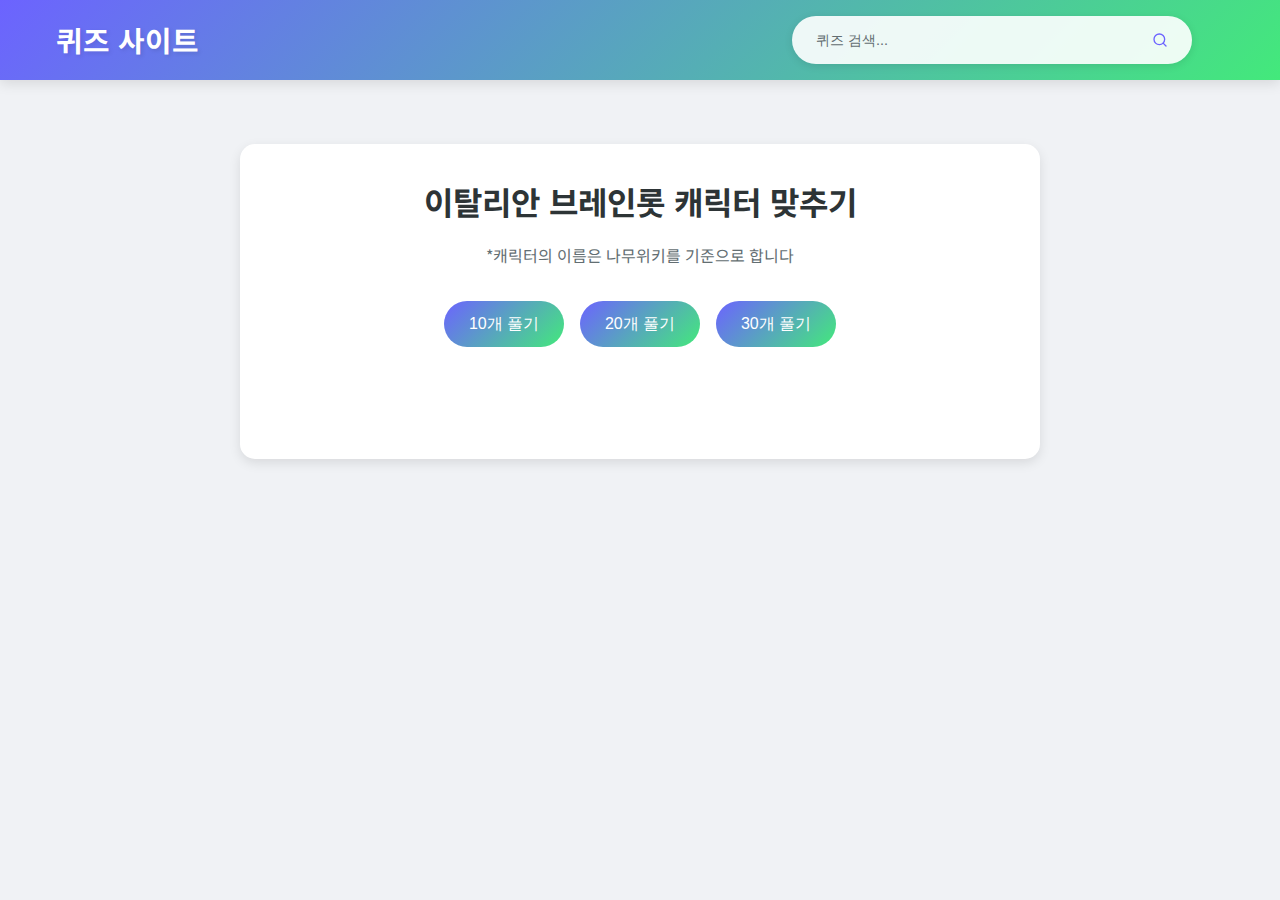
<file: web_project/quiz1.html>
<!DOCTYPE html>
<html lang="ko">
<head>
    <meta charset="UTF-8">
    <meta name="viewport" content="width=device-width, initial-scale=1.0">
    <title>이탈리안 브레인롯 캐릭터 맞추기 - 퀴즈 사이트</title>
    <link rel="preconnect" href="https://fonts.googleapis.com">
    <link rel="preconnect" href="https://fonts.gstatic.com" crossorigin>
    <link href="https://fonts.googleapis.com/css2?family=Noto+Sans+KR:wght@400;500;700&display=swap" rel="stylesheet">
    <link rel="stylesheet" href="styles.css">
    <link rel="stylesheet" href="quiz.css">
</head>
<body>
    <header>
        <nav>
            <a href="index.html" class="logo">퀴즈 사이트</a>
            <div class="search-container">
                <input type="text" id="searchInput" placeholder="퀴즈 검색...">
                <button id="searchButton">
                    <svg xmlns="http://www.w3.org/2000/svg" width="16" height="16" viewBox="0 0 24 24" fill="none" stroke="currentColor" stroke-width="2" stroke-linecap="round" stroke-linejoin="round">
                        <circle cx="11" cy="11" r="8"></circle>
                        <line x1="21" y1="21" x2="16.65" y2="16.65"></line>
                    </svg>
                </button>
            </div>
        </nav>
    </header>

    <main class="quiz-page">
        <div class="quiz-container">
            <h1 class="quiz-title">이탈리안 브레인롯 캐릭터 맞추기</h1>
            <p class="quiz-description">*캐릭터의 이름은 나무위키를 기준으로 합니다</p>
            
            <div class="quiz-options">
                <button class="quiz-option" onclick="startQuiz(10)">10개 풀기</button>
                <button class="quiz-option" onclick="startQuiz(20)">20개 풀기</button>
                <button class="quiz-option" onclick="startQuiz(30)">30개 풀기</button>
            </div>

            <div class="quiz-content" id="quizContent">
                <!-- 퀴즈 내용이 여기에 동적으로 추가됩니다 -->
            </div>

            <div class="quiz-result" id="quizResult" style="display: none;">
                <h2>퀴즈 결과</h2>
                <p>맞춘 개수: <span id="correctCount">0</span></p>
                <p>정답률: <span id="accuracy">0</span>%</p>
                <button onclick="restartQuiz()">다시 풀기</button>
            </div>
        </div>
    </main>

    <script src="quiz.js"></script>
</body>
</html>
</file>
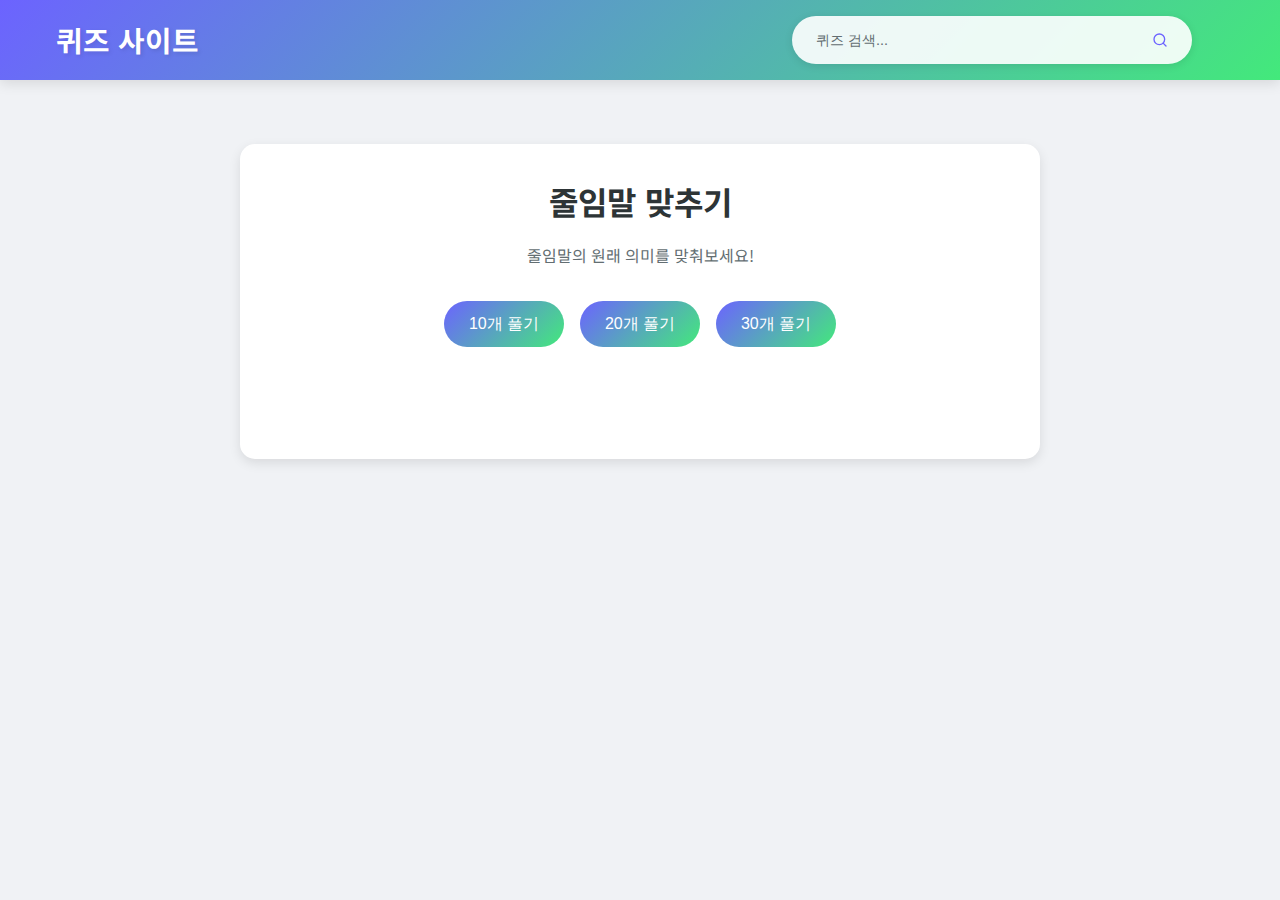
<file: web_project/quiz2.html>
<!DOCTYPE html>
<html lang="ko">
<head>
    <meta charset="UTF-8">
    <meta name="viewport" content="width=device-width, initial-scale=1.0">
    <title>캐치 티니핑 티니핑 맞추기 - 퀴즈 사이트</title>
    <link rel="preconnect" href="https://fonts.googleapis.com">
    <link rel="preconnect" href="https://fonts.gstatic.com" crossorigin>
    <link href="https://fonts.googleapis.com/css2?family=Noto+Sans+KR:wght@400;500;700&display=swap" rel="stylesheet">
    <link rel="stylesheet" href="styles.css">
    <link rel="stylesheet" href="quiz.css">
</head>
<body>
    <header>
        <nav>
            <a href="index.html" class="logo">퀴즈 사이트</a>
            <div class="search-container">
                <input type="text" id="searchInput" placeholder="퀴즈 검색...">
                <button id="searchButton">
                    <svg xmlns="http://www.w3.org/2000/svg" width="16" height="16" viewBox="0 0 24 24" fill="none" stroke="currentColor" stroke-width="2" stroke-linecap="round" stroke-linejoin="round">
                        <circle cx="11" cy="11" r="8"></circle>
                        <line x1="21" y1="21" x2="16.65" y2="16.65"></line>
                    </svg>
                </button>
            </div>
        </nav>
    </header>

    <main class="quiz-page">
        <div class="quiz-container">
            <h1 class="quiz-title">줄임말 맞추기</h1>
            <p class="quiz-description">줄임말의 원래 의미를 맞춰보세요!</p>
            
            <div class="quiz-options">
                <button class="quiz-option" onclick="startQuiz(10)">10개 풀기</button>
                <button class="quiz-option" onclick="startQuiz(20)">20개 풀기</button>
                <button class="quiz-option" onclick="startQuiz(30)">30개 풀기</button>
            </div>

            <div class="quiz-content" id="quizContent">
                <!-- 퀴즈 내용이 여기에 동적으로 추가됩니다 -->
            </div>

            <div class="quiz-result" id="quizResult" style="display: none;">
                <h2>퀴즈 결과</h2>
                <p>맞춘 개수: <span id="correctCount">0</span></p>
                <p>정답률: <span id="accuracy">0</span>%</p>
                <button onclick="restartQuiz()">다시 풀기</button>
            </div>
        </div>
    </main>

    <script src="quiz2.js"></script>
</body>
</html>
</file>
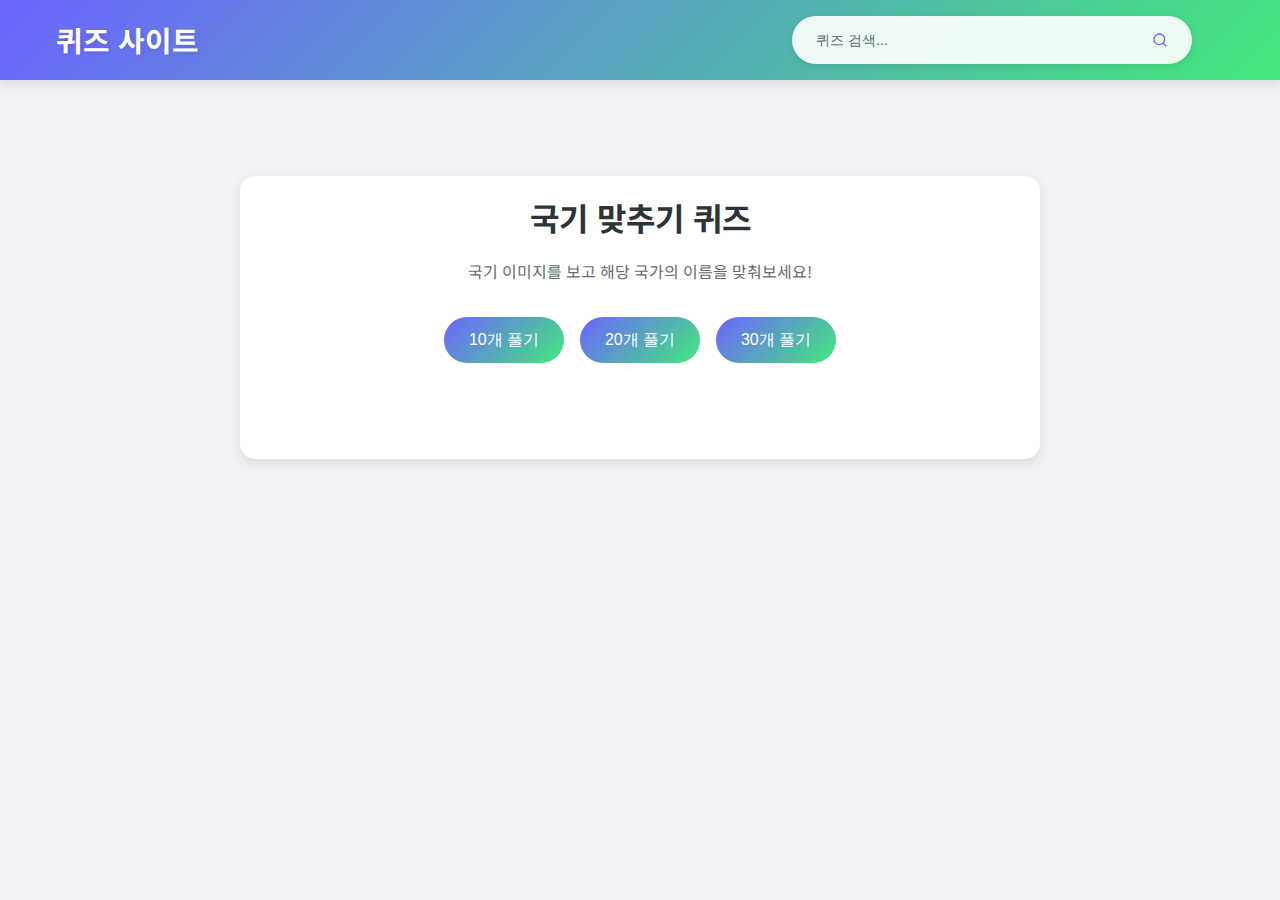
<file: web_project/quiz3.html>
<!DOCTYPE html>
<html lang="ko">
<head>
    <meta charset="UTF-8">
    <meta name="viewport" content="width=device-width, initial-scale=1.0">
    <title>국기 맞추기 퀴즈 - 퀴즈 사이트</title>
    <link rel="preconnect" href="https://fonts.googleapis.com">
    <link rel="preconnect" href="https://fonts.gstatic.com" crossorigin>
    <link href="https://fonts.googleapis.com/css2?family=Noto+Sans+KR:wght@400;500;700&display=swap" rel="stylesheet">
    <link rel="stylesheet" href="styles.css">
    <link rel="stylesheet" href="quiz.css">
    <style>
        .quiz-container {
            max-width: 800px;
            margin: 2rem auto;
            padding: 1rem;
        }
        .flag-image {
            width: 100%;
            max-width: 400px;
            height: auto;
            margin: 1rem 0;
            border: 1px solid #ddd;
            border-radius: 8px;
        }
        .answer-input {
            width: 100%;
            padding: 0.8rem;
            margin: 1rem 0;
            border: 2px solid #ddd;
            border-radius: 4px;
            font-size: 1rem;
        }
        .submit-btn {
            background-color: #4CAF50;
            color: white;
            padding: 0.8rem 1.5rem;
            border: none;
            border-radius: 4px;
            cursor: pointer;
            font-size: 1rem;
        }
        .submit-btn:hover {
            background-color: #45a049;
        }
        .result-message {
            margin-top: 1rem;
            padding: 1rem;
            border-radius: 4px;
            display: none;
        }
        .correct {
            background-color: #dff0d8;
            color: #3c763d;
        }
        .incorrect {
            background-color: #f2dede;
            color: #a94442;
        }
    </style>
</head>
<body>
    <header>
        <nav>
            <a href="index.html" class="logo">퀴즈 사이트</a>
            <div class="search-container">
                <input type="text" id="searchInput" placeholder="퀴즈 검색...">
                <button id="searchButton">
                    <svg xmlns="http://www.w3.org/2000/svg" width="16" height="16" viewBox="0 0 24 24" fill="none" stroke="currentColor" stroke-width="2" stroke-linecap="round" stroke-linejoin="round">
                        <circle cx="11" cy="11" r="8"></circle>
                        <line x1="21" y1="21" x2="16.65" y2="16.65"></line>
                    </svg>
                </button>
            </div>
        </nav>
    </header>

    <main class="quiz-page">
        <div class="quiz-container">
            <h1 class="quiz-title">국기 맞추기 퀴즈</h1>
            <p class="quiz-description">국기 이미지를 보고 해당 국가의 이름을 맞춰보세요!</p>
            
            <div class="quiz-options">
                <button class="quiz-option" onclick="startQuiz(10)">10개 풀기</button>
                <button class="quiz-option" onclick="startQuiz(20)">20개 풀기</button>
                <button class="quiz-option" onclick="startQuiz(30)">30개 풀기</button>
            </div>

            <div class="quiz-content" id="quizContent">
                <!-- 퀴즈 내용이 여기에 동적으로 추가됩니다 -->
            </div>

            <div class="quiz-result" id="quizResult" style="display: none;">
                <h2>퀴즈 결과</h2>
                <p>맞춘 개수: <span id="correctCount">0</span></p>
                <p>정답률: <span id="accuracy">0</span>%</p>
                <button onclick="restartQuiz()">다시 풀기</button>
            </div>
        </div>
    </main>

    <script src="quiz3.js"></script>
</body>
</html>
</file>
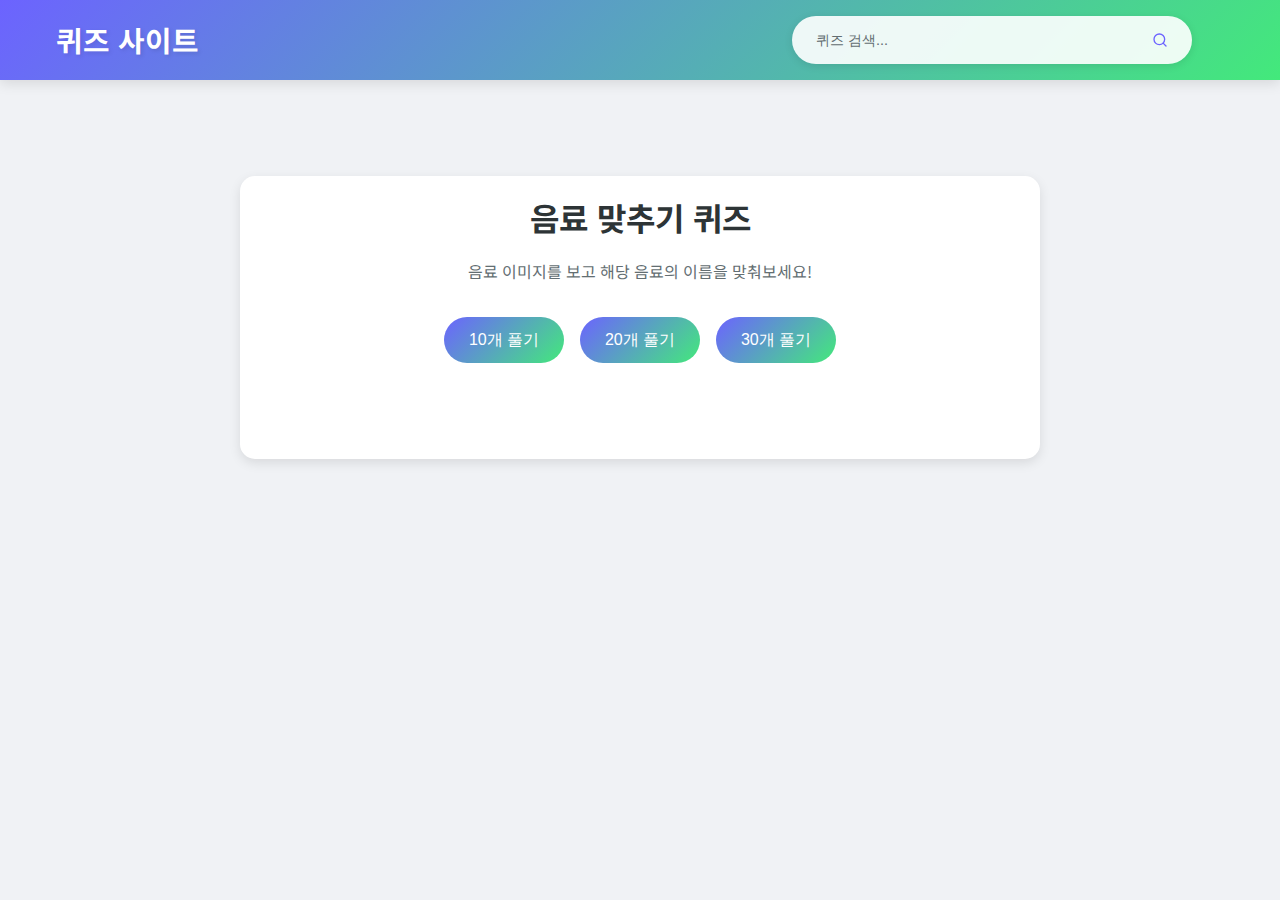
<file: web_project/quiz4.html>
<!DOCTYPE html>
<html lang="ko">
<head>
    <meta charset="UTF-8">
    <meta name="viewport" content="width=device-width, initial-scale=1.0">
    <title>음료 맞추기 퀴즈 - 퀴즈 사이트</title>
    <link rel="preconnect" href="https://fonts.googleapis.com">
    <link rel="preconnect" href="https://fonts.gstatic.com" crossorigin>
    <link href="https://fonts.googleapis.com/css2?family=Noto+Sans+KR:wght@400;500;700&display=swap" rel="stylesheet">
    <link rel="stylesheet" href="styles.css">
    <link rel="stylesheet" href="quiz.css">
    <style>
        .quiz-container {
            max-width: 800px;
            margin: 2rem auto;
            padding: 1rem;
        }
        .drink-image {
            width: 100%;
            max-width: 400px;
            height: auto;
            margin: 1rem 0;
            border: 1px solid #ddd;
            border-radius: 8px;
            position: relative;
        }
        .drink-image::after {
            content: '';
            position: absolute;
            bottom: 0;
            left: 0;
            right: 0;
            height: 30%;
            background: linear-gradient(to bottom, 
                rgba(255, 255, 255, 0) 0%,
                rgba(255, 255, 255, 0.3) 20%,
                rgba(255, 255, 255, 0.6) 40%,
                rgba(255, 255, 255, 0.8) 60%,
                rgba(255, 255, 255, 0.9) 80%,
                rgba(255, 255, 255, 1) 100%
            );
            pointer-events: none;
        }
        .drink-image::before {
            content: '';
            position: absolute;
            top: 0;
            left: 0;
            right: 0;
            height: 30%;
            background: linear-gradient(to top, 
                rgba(255, 255, 255, 0) 0%,
                rgba(255, 255, 255, 0.3) 20%,
                rgba(255, 255, 255, 0.6) 40%,
                rgba(255, 255, 255, 0.8) 60%,
                rgba(255, 255, 255, 0.9) 80%,
                rgba(255, 255, 255, 1) 100%
            );
            pointer-events: none;
        }
        .drink-image.blur-text {
            filter: blur(8px);
            -webkit-mask-image: linear-gradient(to bottom, transparent 0%, transparent 100%);
            mask-image: linear-gradient(to bottom, transparent 0%, transparent 100%);
        }
        .drink-image.blur-text::after {
            content: '';
            position: absolute;
            top: 0;
            left: 0;
            right: 0;
            bottom: 0;
            background: inherit;
            filter: blur(8px);
            z-index: -1;
        }
        .answer-input {
            width: 100%;
            padding: 0.8rem;
            margin: 1rem 0;
            border: 2px solid #ddd;
            border-radius: 4px;
            font-size: 1rem;
        }
        .submit-btn {
            background-color: #4CAF50;
            color: white;
            padding: 0.8rem 1.5rem;
            border: none;
            border-radius: 4px;
            cursor: pointer;
            font-size: 1rem;
        }
        .submit-btn:hover {
            background-color: #45a049;
        }
        .result-message {
            margin-top: 1rem;
            padding: 1rem;
            border-radius: 4px;
            display: none;
        }
        .correct {
            background-color: #dff0d8;
            color: #3c763d;
        }
        .incorrect {
            background-color: #f2dede;
            color: #a94442;
        }
        .answer-sheet {
            margin-top: 2rem;
            padding: 1rem;
            background-color: #f8f9fa;
            border-radius: 8px;
        }
        .answer-list {
            display: grid;
            grid-template-columns: repeat(2, 1fr);
            gap: 1rem;
        }
        .answer-item {
            padding: 1rem;
            border: 1px solid #ddd;
            border-radius: 4px;
            background-color: white;
        }
        .question-number {
            font-weight: bold;
            margin-bottom: 0.5rem;
            color: #333;
        }
        .answer-info {
            display: flex;
            flex-direction: column;
            gap: 0.5rem;
        }
        .drink-image-container {
            width: 100%;
        }
        .drink-image-container img {
            width: 100%;
            height: auto;
            border-radius: 4px;
        }
        .answer-details {
            width: 100%;
        }
        .answer-details p {
            margin: 0.25rem 0;
            color: #666;
        }
        .answer-item.correct {
            border-left: 4px solid #4CAF50;
        }
        .answer-item.incorrect {
            border-left: 4px solid #f44336;
        }
    </style>
</head>
<body>
    <header>
        <nav>
            <a href="index.html" class="logo">퀴즈 사이트</a>
            <div class="search-container">
                <input type="text" id="searchInput" placeholder="퀴즈 검색...">
                <button id="searchButton">
                    <svg xmlns="http://www.w3.org/2000/svg" width="16" height="16" viewBox="0 0 24 24" fill="none" stroke="currentColor" stroke-width="2" stroke-linecap="round" stroke-linejoin="round">
                        <circle cx="11" cy="11" r="8"></circle>
                        <line x1="21" y1="21" x2="16.65" y2="16.65"></line>
                    </svg>
                </button>
            </div>
        </nav>
    </header>

    <main class="quiz-page">
        <div class="quiz-container">
            <h1 class="quiz-title">음료 맞추기 퀴즈</h1>
            <p class="quiz-description">음료 이미지를 보고 해당 음료의 이름을 맞춰보세요!</p>
            
            <div class="quiz-options">
                <button class="quiz-option" onclick="startQuiz(10)">10개 풀기</button>
                <button class="quiz-option" onclick="startQuiz(20)">20개 풀기</button>
                <button class="quiz-option" onclick="startQuiz(30)">30개 풀기</button>
            </div>

            <div class="quiz-content" id="quizContent">
                <!-- 퀴즈 내용이 여기에 동적으로 추가됩니다 -->
            </div>

            <div class="quiz-result" id="quizResult" style="display: none;">
                <h2>퀴즈 결과</h2>
                <p>맞춘 개수: <span id="correctCount">0</span></p>
                <p>정답률: <span id="accuracy">0</span>%</p>
            </div>
        </div>
    </main>

    <script src="quiz4.js"></script>
</body>
</html>
</file>
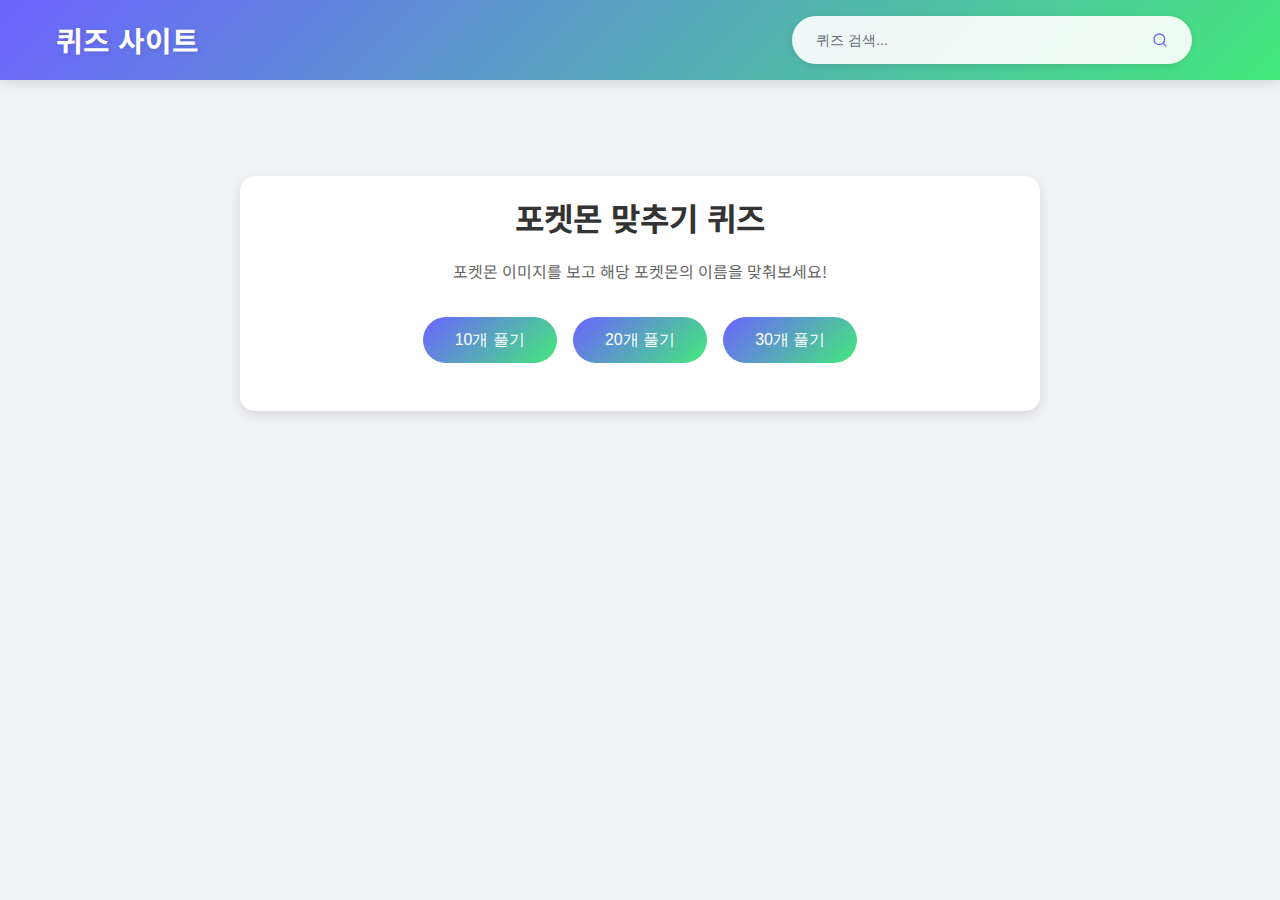
<file: web_project/quiz5.html>
<!DOCTYPE html>
<html lang="ko">
<head>
    <meta charset="UTF-8">
    <meta name="viewport" content="width=device-width, initial-scale=1.0">
    <title>포켓몬 맞추기 퀴즈 - 퀴즈 사이트</title>
    <link rel="preconnect" href="https://fonts.googleapis.com">
    <link rel="preconnect" href="https://fonts.gstatic.com" crossorigin>
    <link href="https://fonts.googleapis.com/css2?family=Noto+Sans+KR:wght@400;500;700&display=swap" rel="stylesheet">
    <link rel="stylesheet" href="styles.css">
    <link rel="stylesheet" href="quiz.css">
    <style>
        .quiz-container {
            max-width: 800px;
            margin: 2rem auto;
            padding: 1rem;
        }
        .pokemon-image {
            width: 100%;
            max-width: 400px;
            height: auto;
            margin: 1rem 0;
            border: 1px solid #ddd;
            border-radius: 8px;
            background-color: #f8f9fa;
        }
        .answer-input {
            width: 100%;
            padding: 0.8rem;
            margin: 1rem 0;
            border: 2px solid #ddd;
            border-radius: 4px;
            font-size: 1rem;
        }
        .submit-btn {
            background-color: #4CAF50;
            color: white;
            padding: 0.8rem 2rem;
            border: none;
            border-radius: 25px;
            cursor: pointer;
            font-size: 1rem;
            min-width: 120px;
            transition: all 0.3s ease;
        }
        .submit-btn:hover {
            background-color: #45a049;
            transform: scale(1.05);
        }
        .result-message {
            margin-top: 1rem;
            padding: 1rem;
            border-radius: 4px;
            display: none;
        }
        .correct {
            background-color: #dff0d8;
            color: #3c763d;
        }
        .incorrect {
            background-color: #f2dede;
            color: #a94442;
        }
        .answer-sheet {
            margin-top: 2rem;
            padding: 1rem;
            background-color: #f8f9fa;
            border-radius: 8px;
        }
        .answer-list {
            display: grid;
            grid-template-columns: repeat(2, 1fr);
            gap: 1rem;
        }
        .answer-item {
            padding: 1rem;
            border: 1px solid #ddd;
            border-radius: 4px;
            background-color: white;
        }
        .question-number {
            font-weight: bold;
            margin-bottom: 0.5rem;
            color: #333;
        }
        .answer-info {
            display: flex;
            flex-direction: column;
            gap: 0.5rem;
        }
        .pokemon-image-container {
            width: 100%;
        }
        .pokemon-image-container img {
            width: 100%;
            height: auto;
            border-radius: 4px;
        }
        .answer-details {
            width: 100%;
        }
        .answer-details p {
            margin: 0.25rem 0;
            color: #666;
        }
        .answer-item.correct {
            border-left: 4px solid #4CAF50;
        }
        .answer-item.incorrect {
            border-left: 4px solid #f44336;
        }
        .quiz-options {
            display: flex;
            gap: 1rem;
            justify-content: center;
            margin: 2rem 0;
        }
        .quiz-option {
            padding: 0.8rem 2rem;
            background-color: #4CAF50;
            color: white;
            border: none;
            border-radius: 25px;
            cursor: pointer;
            font-size: 1rem;
            min-width: 120px;
            transition: all 0.3s ease;
        }
        .quiz-option:hover {
            background-color: #45a049;
            transform: scale(1.05);
        }
        .quiz-title {
            text-align: center;
            margin-bottom: 1rem;
            color: #333;
        }
        .quiz-description {
            text-align: center;
            color: #666;
            margin-bottom: 2rem;
        }
        .loading {
            text-align: center;
            padding: 2rem;
            font-size: 1.2rem;
            color: #666;
        }
        .error {
            text-align: center;
            padding: 2rem;
            color: #dc3545;
            font-size: 1.2rem;
        }
    </style>
</head>
<body>
    <header>
        <nav>
            <a href="index.html" class="logo">퀴즈 사이트</a>
            <div class="search-container">
                <input type="text" id="searchInput" placeholder="퀴즈 검색...">
                <button id="searchButton">
                    <svg xmlns="http://www.w3.org/2000/svg" width="16" height="16" viewBox="0 0 24 24" fill="none" stroke="currentColor" stroke-width="2" stroke-linecap="round" stroke-linejoin="round">
                        <circle cx="11" cy="11" r="8"></circle>
                        <line x1="21" y1="21" x2="16.65" y2="16.65"></line>
                    </svg>
                </button>
            </div>
        </nav>
    </header>

    <main class="quiz-page">
        <div class="quiz-container">
            <h1 class="quiz-title">포켓몬 맞추기 퀴즈</h1>
            <p class="quiz-description">포켓몬 이미지를 보고 해당 포켓몬의 이름을 맞춰보세요!</p>
            
            <div class="quiz-options">
                <button class="quiz-option" onclick="startQuiz(10)">10개 풀기</button>
                <button class="quiz-option" onclick="startQuiz(20)">20개 풀기</button>
                <button class="quiz-option" onclick="startQuiz(30)">30개 풀기</button>
            </div>

            <div class="quiz-content" id="quizContent" style="display: none;">
                <!-- 퀴즈 내용이 여기에 동적으로 추가됩니다 -->
            </div>

            <div class="quiz-result" id="quizResult" style="display: none;">
                <h2>퀴즈 결과</h2>
                <p>맞춘 개수: <span id="correctCount">0</span></p>
                <p>정답률: <span id="accuracy">0</span>%</p>
                <button onclick="restartQuiz()" class="submit-btn">다시 풀기</button>
            </div>
        </div>
    </main>

    <script src="quiz5.js"></script>
</body>
</html>
</file>
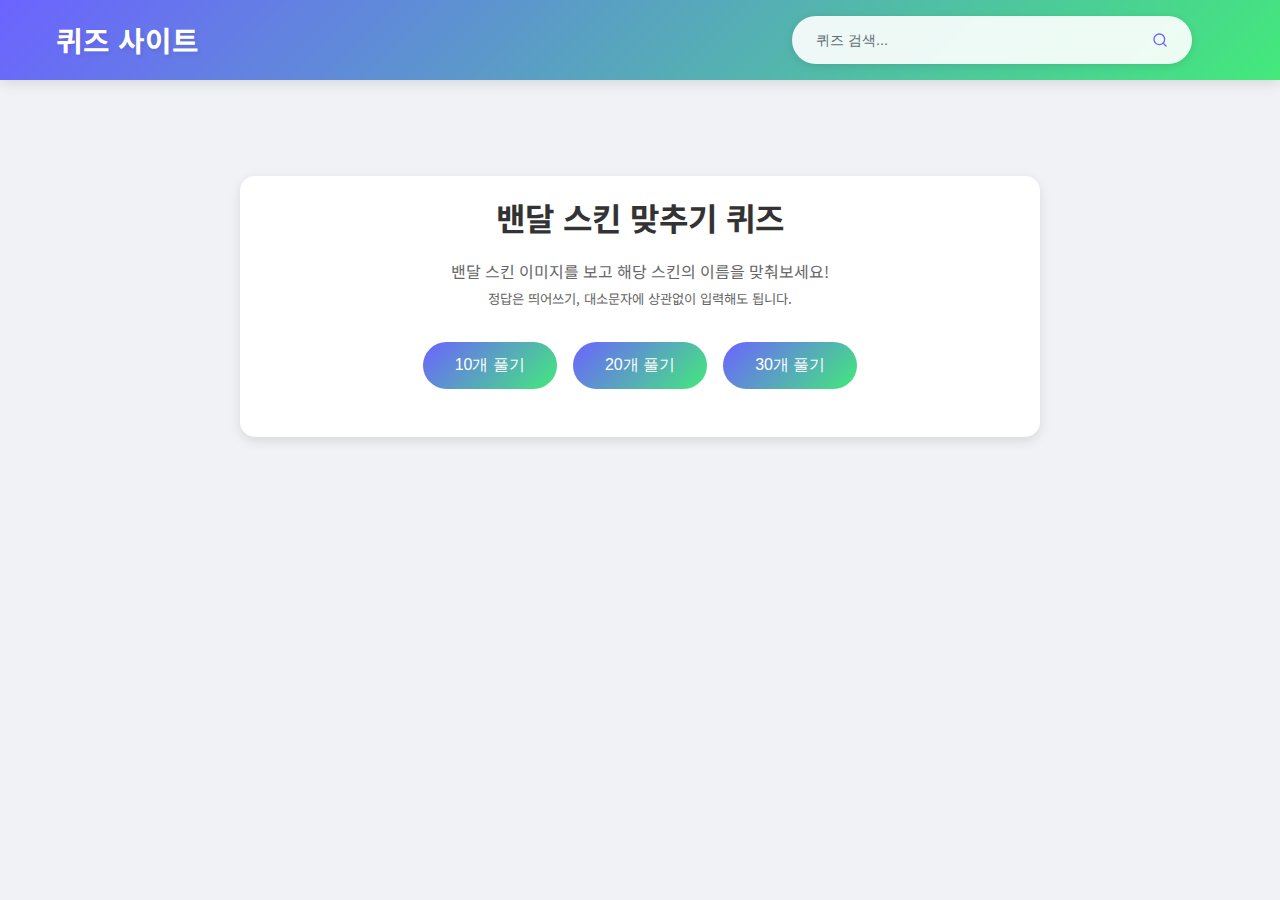
<file: web_project/quiz6.html>
<!DOCTYPE html>
<html lang="ko">
<head>
    <meta charset="UTF-8">
    <meta name="viewport" content="width=device-width, initial-scale=1.0">
    <title>밴달 스킨 맞추기 퀴즈 - 퀴즈 사이트</title>
    <link rel="preconnect" href="https://fonts.googleapis.com">
    <link rel="preconnect" href="https://fonts.gstatic.com" crossorigin>
    <link href="https://fonts.googleapis.com/css2?family=Noto+Sans+KR:wght@400;500;700&display=swap" rel="stylesheet">
    <link rel="stylesheet" href="styles.css">
    <link rel="stylesheet" href="quiz.css">
    <style>
        .quiz-container {
            max-width: 800px;
            margin: 2rem auto;
            padding: 1rem;
        }
        .vandal-image {
            width: 100%;
            max-width: 400px;
            height: auto;
            margin: 1rem 0;
            border: 1px solid #ddd;
            border-radius: 8px;
            background-color: #f8f9fa;
        }
        .answer-input {
            width: 100%;
            padding: 0.8rem;
            margin: 1rem 0;
            border: 2px solid #ddd;
            border-radius: 4px;
            font-size: 1rem;
        }
        .submit-btn {
            background-color: #4CAF50;
            color: white;
            padding: 0.8rem 2rem;
            border: none;
            border-radius: 25px;
            cursor: pointer;
            font-size: 1rem;
            min-width: 120px;
            transition: all 0.3s ease;
        }
        .submit-btn:hover {
            background-color: #45a049;
            transform: scale(1.05);
        }
        .result-message {
            margin-top: 1rem;
            padding: 1rem;
            border-radius: 4px;
            display: none;
        }
        .correct {
            background-color: #dff0d8;
            color: #3c763d;
        }
        .incorrect {
            background-color: #f2dede;
            color: #a94442;
        }
        .answer-sheet {
            margin-top: 2rem;
            padding: 1rem;
            background-color: #f8f9fa;
            border-radius: 8px;
        }
        .answer-list {
            display: grid;
            grid-template-columns: repeat(2, 1fr);
            gap: 1rem;
        }
        .answer-item {
            padding: 1rem;
            border: 1px solid #ddd;
            border-radius: 4px;
            background-color: white;
        }
        .question-number {
            font-weight: bold;
            margin-bottom: 0.5rem;
            color: #333;
        }
        .answer-info {
            display: flex;
            flex-direction: column;
            gap: 0.5rem;
        }
        .vandal-image-container {
            width: 100%;
        }
        .vandal-image-container img {
            width: 100%;
            height: auto;
            border-radius: 4px;
        }
        .answer-details {
            width: 100%;
        }
        .answer-details p {
            margin: 0.25rem 0;
            color: #666;
        }
        .answer-item.correct {
            border-left: 4px solid #4CAF50;
        }
        .answer-item.incorrect {
            border-left: 4px solid #f44336;
        }
        .quiz-options {
            display: flex;
            gap: 1rem;
            justify-content: center;
            margin: 2rem 0;
        }
        .quiz-option {
            padding: 0.8rem 2rem;
            background-color: #4CAF50;
            color: white;
            border: none;
            border-radius: 25px;
            cursor: pointer;
            font-size: 1rem;
            min-width: 120px;
            transition: all 0.3s ease;
        }
        .quiz-option:hover {
            background-color: #45a049;
            transform: scale(1.05);
        }
        .quiz-title {
            text-align: center;
            margin-bottom: 1rem;
            color: #333;
        }
        .quiz-description {
            text-align: center;
            color: #666;
            margin-bottom: 2rem;
        }
        .loading {
            text-align: center;
            padding: 2rem;
            font-size: 1.2rem;
            color: #666;
        }
        .error {
            text-align: center;
            padding: 2rem;
            color: #dc3545;
            font-size: 1.2rem;
        }
    </style>
</head>
<body>
    <header>
        <nav>
            <a href="index.html" class="logo">퀴즈 사이트</a>
            <div class="search-container">
                <input type="text" id="searchInput" placeholder="퀴즈 검색...">
                <button id="searchButton">
                    <svg xmlns="http://www.w3.org/2000/svg" width="16" height="16" viewBox="0 0 24 24" fill="none" stroke="currentColor" stroke-width="2" stroke-linecap="round" stroke-linejoin="round">
                        <circle cx="11" cy="11" r="8"></circle>
                        <line x1="21" y1="21" x2="16.65" y2="16.65"></line>
                    </svg>
                </button>
            </div>
        </nav>
    </header>

    <main class="quiz-page">
        <div class="quiz-container">
            <h1 class="quiz-title">밴달 스킨 맞추기 퀴즈</h1>
            <p class="quiz-description">밴달 스킨 이미지를 보고 해당 스킨의 이름을 맞춰보세요!<br><small>정답은 띄어쓰기, 대소문자에 상관없이 입력해도 됩니다.</small></p>
            <div class="quiz-options">
                <button class="quiz-option" onclick="startQuiz(10)">10개 풀기</button>
                <button class="quiz-option" onclick="startQuiz(20)">20개 풀기</button>
                <button class="quiz-option" onclick="startQuiz(30)">30개 풀기</button>
            </div>
            <div class="quiz-content" id="quizContent" style="display: none;"></div>
            <div class="quiz-result" id="quizResult" style="display: none;">
                <h2>퀴즈 결과</h2>
                <p>맞춘 개수: <span id="correctCount">0</span></p>
                <p>정답률: <span id="accuracy">0</span>%</p>
                <button onclick="restartQuiz()" class="submit-btn">다시 풀기</button>
            </div>
        </div>
    </main>
    <script src="quiz6.js"></script>
</body>
</html>
</file>
<file: web_project/styles.css>
:root {
    --primary-color: #6C63FF;
    --secondary-color: #FF6584;
    --accent-color: #43E97B;
    --background-color: #F0F2F5;
    --card-background: #FFFFFF;
    --text-primary: #2D3436;
    --text-secondary: #636E72;
    --gradient-primary: linear-gradient(135deg, #6C63FF 0%, #43E97B 100%);
    --gradient-secondary: linear-gradient(135deg, #FF6584 0%, #FFB199 100%);
}

* {
    margin: 0;
    padding: 0;
    box-sizing: border-box;
}

body {
    font-family: 'Noto Sans KR', sans-serif;
    background-color: var(--background-color);
    color: var(--text-primary);
    line-height: 1.6;
}

header {
    background: var(--gradient-primary);
    box-shadow: 0 4px 12px rgba(0,0,0,0.1);
    position: sticky;
    top: 0;
    z-index: 100;
}

nav {
    max-width: 1200px;
    margin: 0 auto;
    padding: 1rem;
    display: flex;
    justify-content: space-between;
    align-items: center;
}

.logo {
    font-size: 1.8rem;
    font-weight: bold;
    color: white;
    text-shadow: 2px 2px 4px rgba(0,0,0,0.1);
    text-decoration: none;
    transition: transform 0.3s ease;
}

.logo:hover {
    transform: scale(1.05);
}

.search-container {
    display: flex;
    align-items: center;
    background: rgba(255, 255, 255, 0.9);
    border-radius: 25px;
    padding: 0.5rem 1rem;
    margin: 0 2rem;
    flex: 0 1 400px;
    box-shadow: 0 2px 8px rgba(0,0,0,0.1);
    transition: all 0.3s ease;
}

.search-container:focus-within {
    box-shadow: 0 4px 12px rgba(0,0,0,0.15);
    transform: translateY(-1px);
}

.search-container input {
    border: none;
    background: none;
    outline: none;
    padding: 0.5rem;
    width: 100%;
    font-size: 0.9rem;
    color: var(--text-primary);
}

.search-container input::placeholder {
    color: var(--text-secondary);
}

.search-container button {
    background: none;
    border: none;
    cursor: pointer;
    padding: 0.5rem;
    color: var(--primary-color);
    display: flex;
    align-items: center;
    justify-content: center;
    transition: transform 0.2s ease;
}

.search-container button:hover {
    transform: scale(1.1);
}

.nav-links a {
    text-decoration: none;
    color: white;
    margin-left: 2rem;
    font-weight: 500;
    transition: all 0.3s ease;
    padding: 0.5rem 1rem;
    border-radius: 20px;
}

.nav-links a:hover,
.nav-links a.active {
    background: rgba(255, 255, 255, 0.2);
    transform: translateY(-2px);
}

main {
    max-width: 1200px;
    margin: 2rem auto;
    padding: 0 1rem 5rem 1rem;
}

.quiz-grid {
    display: grid;
    grid-template-columns: repeat(auto-fill, minmax(300px, 1fr));
    gap: 2rem;
}

.quiz-card {
    background: var(--card-background);
    border-radius: 15px;
    overflow: hidden;
    box-shadow: 0 4px 12px rgba(0,0,0,0.1);
    transition: all 0.3s ease;
    cursor: pointer;
    position: relative;
}

.quiz-card:hover {
    transform: translateY(-5px);
    box-shadow: 0 8px 24px rgba(0,0,0,0.15);
}

/* .quiz-card::before {
    content: '';
    position: absolute;
    top: 0;
    left: 0;
    width: 100%;
    height: 4px;
    background: var(--gradient-primary);
} */

.quiz-image {
    width: 100%;
    height: 200px;
    overflow: hidden;
    position: relative;
}

.quiz-image::after {
    content: '';
    position: absolute;
    bottom: 0;
    left: 0;
    width: 100%;
    height: 50%;
    background: linear-gradient(to top, rgba(0,0,0,0.3), transparent);
}

.quiz-image img {
    width: 100%;
    height: 100%;
    object-fit: cover;
    transition: transform 0.3s ease;
}

.quiz-card:hover .quiz-image img {
    transform: scale(1.05);
}

.quiz-content {
    padding: 1.5rem;
}

.quiz-content h3 {
    font-size: 1.2rem;
    margin-bottom: 0.5rem;
    color: var(--text-primary);
    font-weight: 600;
}

.quiz-content p {
    font-size: 0.9rem;
    color: var(--text-secondary);
    line-height: 1.4;
}

footer {
    text-align: center;
    padding: 2rem;
    background: var(--gradient-primary);
    color: white;
    position: fixed;
    left: 0;
    bottom: 0;
    width: 100%;
    margin-top: 0;
    z-index: 200;
    box-shadow: 0 -2px 8px rgba(0,0,0,0.05);
}

@media (max-width: 768px) {
    .quiz-grid {
        grid-template-columns: 1fr;
    }
    
    .search-container {
        flex: 1;
        margin: 0 1rem;
    }
    
    nav {
        flex-direction: column;
        gap: 1rem;
    }
    
    .nav-links {
        display: none;
    }
}

.quiz-result .submit-btn {
    margin-right: 1rem;
}
.quiz-result .submit-btn:last-child {
    margin-right: 0;
}

.quiz-option {
    padding: 0.8rem 2rem;
    background-color: #4CAF50;
    color: white;
    border: none;
    border-radius: 25px;
    cursor: pointer;
    font-size: 1rem;
    min-width: 120px;
    transition: all 0.3s ease;
}
.quiz-option:hover {
    background-color: #45a049;
    transform: scale(1.05);
}
</file>
<file: web_project/quiz.css>
.quiz-page {
    padding: 2rem 1rem;
    min-height: calc(100vh - 200px);
}

.quiz-container {
    max-width: 800px;
    margin: 0 auto;
    background: white;
    border-radius: 15px;
    padding: 2rem;
    box-shadow: 0 4px 12px rgba(0,0,0,0.1);
}

.quiz-title {
    font-size: 2rem;
    color: var(--text-primary);
    margin-bottom: 1rem;
    text-align: center;
}

.quiz-description {
    color: var(--text-secondary);
    text-align: center;
    margin-bottom: 2rem;
}

.quiz-options {
    display: flex;
    justify-content: center;
    gap: 1rem;
    margin-bottom: 2rem;
}

.quiz-option {
    padding: 0.8rem 1.5rem;
    border: none;
    border-radius: 25px;
    background: var(--gradient-primary);
    color: white;
    font-weight: 500;
    cursor: pointer;
    transition: transform 0.3s ease, box-shadow 0.3s ease;
}

.quiz-option:hover {
    transform: translateY(-2px);
    box-shadow: 0 4px 12px rgba(108, 99, 255, 0.2);
}

.quiz-content {
    margin-top: 2rem;
}

.quiz-question {
    background: var(--background-color);
    border-radius: 10px;
    padding: 1.5rem;
    margin-bottom: 1.5rem;
}

.quiz-question img {
    max-width: 100%;
    height: auto;
    border-radius: 8px;
    margin-bottom: 1rem;
}

.quiz-input {
    width: 100%;
    padding: 0.8rem;
    border: 2px solid #e0e0e0;
    border-radius: 8px;
    font-size: 1rem;
    margin-top: 1rem;
    transition: border-color 0.3s ease;
}

.quiz-input:focus {
    border-color: var(--primary-color);
    outline: none;
}

.quiz-result {
    text-align: center;
    padding: 2rem;
    background: var(--background-color);
    border-radius: 10px;
    margin-top: 2rem;
}

.quiz-result h2 {
    color: var(--text-primary);
    margin-bottom: 1rem;
}

.quiz-result p {
    color: var(--text-secondary);
    margin-bottom: 0.5rem;
}

.quiz-result button {
    margin-top: 1rem;
    padding: 0.8rem 2rem;
    border: none;
    border-radius: 25px;
    background: var(--gradient-primary);
    color: white;
    font-weight: 500;
    cursor: pointer;
    transition: transform 0.3s ease;
}

.quiz-result button:hover {
    transform: translateY(-2px);
}

@media (max-width: 768px) {
    .quiz-container {
        padding: 1rem;
    }

    .quiz-title {
        font-size: 1.5rem;
    }

    .quiz-options {
        flex-direction: column;
        align-items: center;
    }

    .quiz-option {
        width: 100%;
        max-width: 300px;
    }
}
</file>
